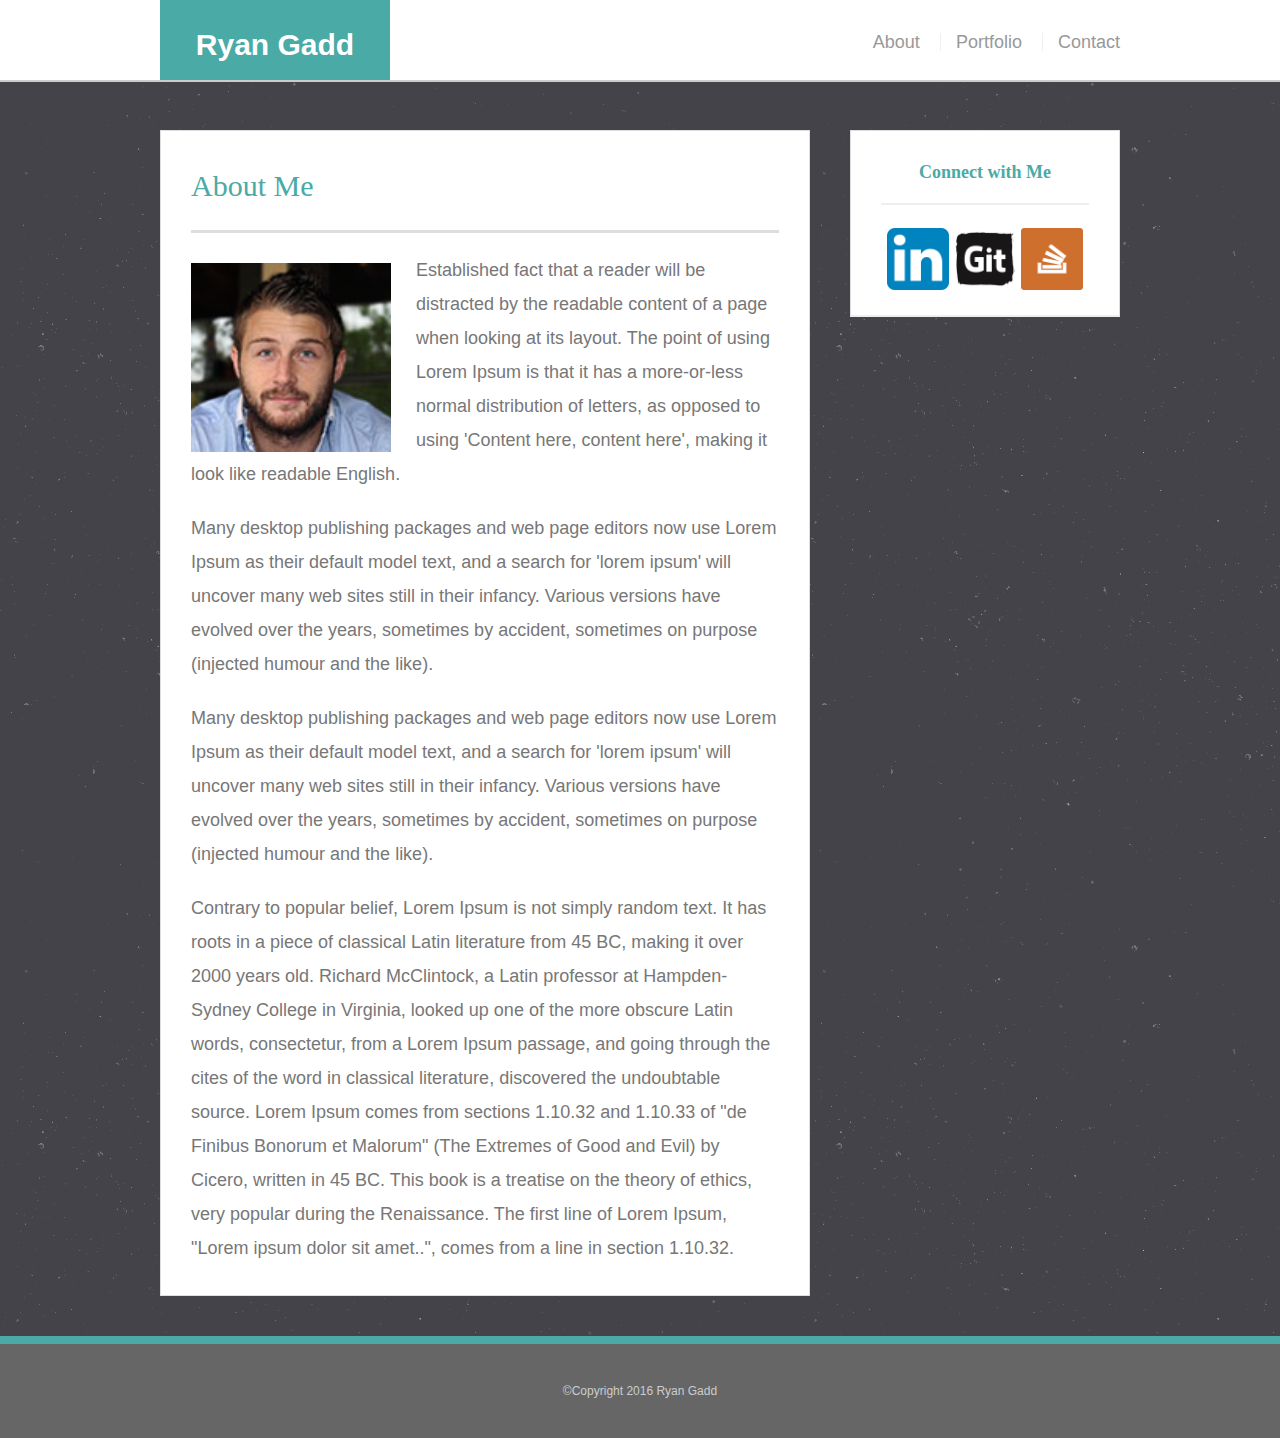
<file: index.html>
<!DOCTYPE html>
<html>
<html lang=en>
<head>
<meta charset="utf-8">
<meta name="viewport" content="width=device-width, initial-scale=1.0">
		<title>About Me</title>
		<link rel="stylesheet" type="text/css" href="assets/css/reset.css">
		<link rel="stylesheet" type="text/css" href="assets/css/style.css">
</head>
<body> 
	<header id="master-head">
		<div class="container">
			<a href="index.html" id="logo">Ryan Gadd</a>
			<nav>
				<a href="index.html">About</a>
				<a href="portfolio.html">Portfolio</a>
				<a href="contact.html">Contact</a>
			</nav>
		</div>
	</header>
<div id="main-container" class="container">
	<section class="main-section">
		<h1>About Me</h1>
			<img src="assets/images/ryan.png" class="auth-image" alt='Picture of Ryan'>	
				<p>Established fact that a reader will be distracted by the readable content of a page when looking at its layout. The point of using Lorem Ipsum is that it has a more-or-less normal distribution of letters, as opposed to using 'Content here, content here', making it look like readable English. </p>

				<p>Many desktop publishing packages and web page editors now use Lorem Ipsum as their default model text, and a search for 'lorem ipsum' will uncover many web sites still in their infancy. Various versions have evolved over the years, sometimes by accident, sometimes on purpose (injected humour and the like).</p>
			
				<p>Many desktop publishing packages and web page editors now use Lorem Ipsum as their default model text, and a search for 'lorem ipsum' will uncover many web sites still in their infancy. Various versions have evolved over the years, sometimes by accident, sometimes on purpose (injected humour and the like).</p>

				<p>Contrary to popular belief, Lorem Ipsum is not simply random text. It has roots in a piece of classical Latin literature from 45 BC, making it over 2000 years old. Richard McClintock, a Latin professor at Hampden-Sydney College in Virginia, looked up one of the more obscure Latin words, consectetur, from a Lorem Ipsum passage, and going through the cites of the word in classical literature, discovered the undoubtable source. Lorem Ipsum comes from sections 1.10.32 and 1.10.33 of "de Finibus Bonorum et Malorum" (The Extremes of Good and Evil) by Cicero, written in 45 BC. This book is a treatise on the theory of ethics, very popular during the Renaissance. The first line of Lorem Ipsum, "Lorem ipsum dolor sit amet..", comes from a line in section 1.10.32.</p>
		
	</section>

	<section class="sidebar">
		<div id="connect">
			<h2>Connect with Me</h2>
				<a href="#"><img src="assets/images/linkedin.png" class="connectIcon" alt="LinkedIn"></a> 
			    <a href="#"><img src="assets/images/github.png" class="connectIcon" alt="GitHub"></a> 
			    <a href="#"><img src="assets/images/stackoverflow.png" class="connectIcon" alt="StackOverflow"></a> 
		</div>
	</section>
</div>
	<footer>
		<div class="container">
		&copy;Copyright 2016 Ryan Gadd
		</div>
	</footer>
</body>
</file>
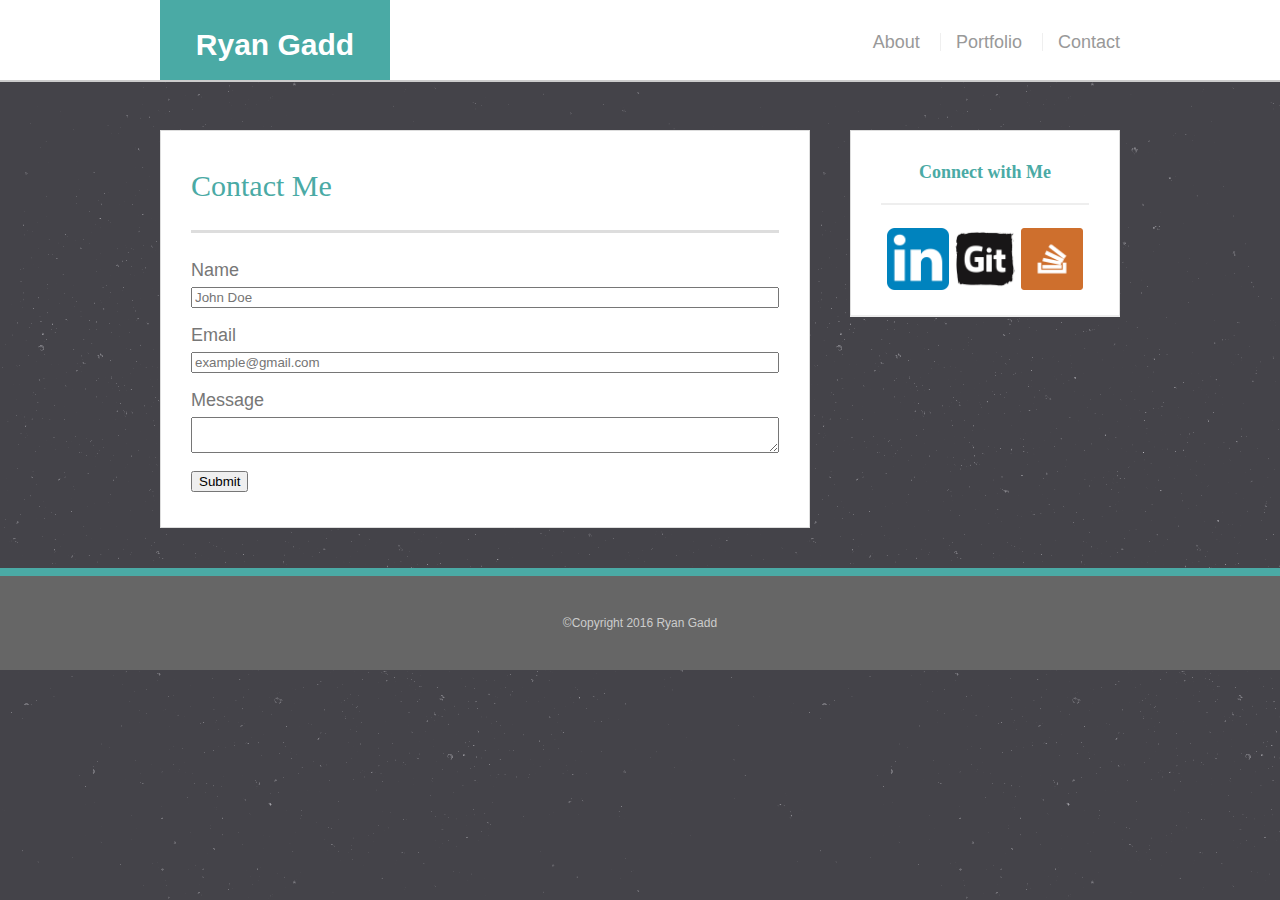
<file: contact.html>
<!DOCTYPE html>
<html>
<html lang=en>
<head>
<meta charset="utf-8">
<meta name="viewport" content="width=device-width, initial-scale=1.0">
		<title>About Me</title>
		<link rel="stylesheet" type="text/css" href="assets/css/reset.css">
		<link rel="stylesheet" type="text/css" href="assets/css/style.css">
</head>

<body> 
	<header id="master-head">
		<div class="container">
			<a href="index.html" id="logo">Ryan Gadd</a>
			<nav>
				<a href="index.html">About</a>
				<a href="portfolio.html">Portfolio</a>
				<a href="contact.html">Contact</a>
			</nav>
		</div>
	</header>
<div id="main-container" class="container">
	<section class="main-section">
		<h1>Contact Me</h1>

		<form id="contact-form">
			<ul>
				<li>
					<label for="name">Name</label>
					<input type="text" name="name" id="name" placeholder="John Doe" required="required">
				</li>
				<li>
					<label for="email">Email</label>
					<input type="text" name="email" id="email" placeholder="example@gmail.com" required="required
					">
				</li>
				<li>
					<label for="message">Message</label>
					<textarea id="message" name="message" required="required"></textarea>
				</li>
			</ul>
			<input type="submit" name="submit">
		</form>
			
		
	</section>

	<section class="sidebar">
		<div id="connect">
			<h2>Connect with Me</h2>
				<a href="#"><img class="connectIcon" src="assets/images/linkedin.png" alt="LinkedIn"></a> 
			    <a href="#"><img class="connectIcon" src="assets/images/github.png" alt="GitHub"></a> 
			    <a href="#"><img class="connectIcon" src="assets/images/stackoverflow.png" alt="StackOverflow"></a> 
		</div>
	</section>
</div>
	<footer>
		<div class="container">
		&copy;Copyright 2016 Ryan Gadd
		</div>
	</footer>
</body>
</file>
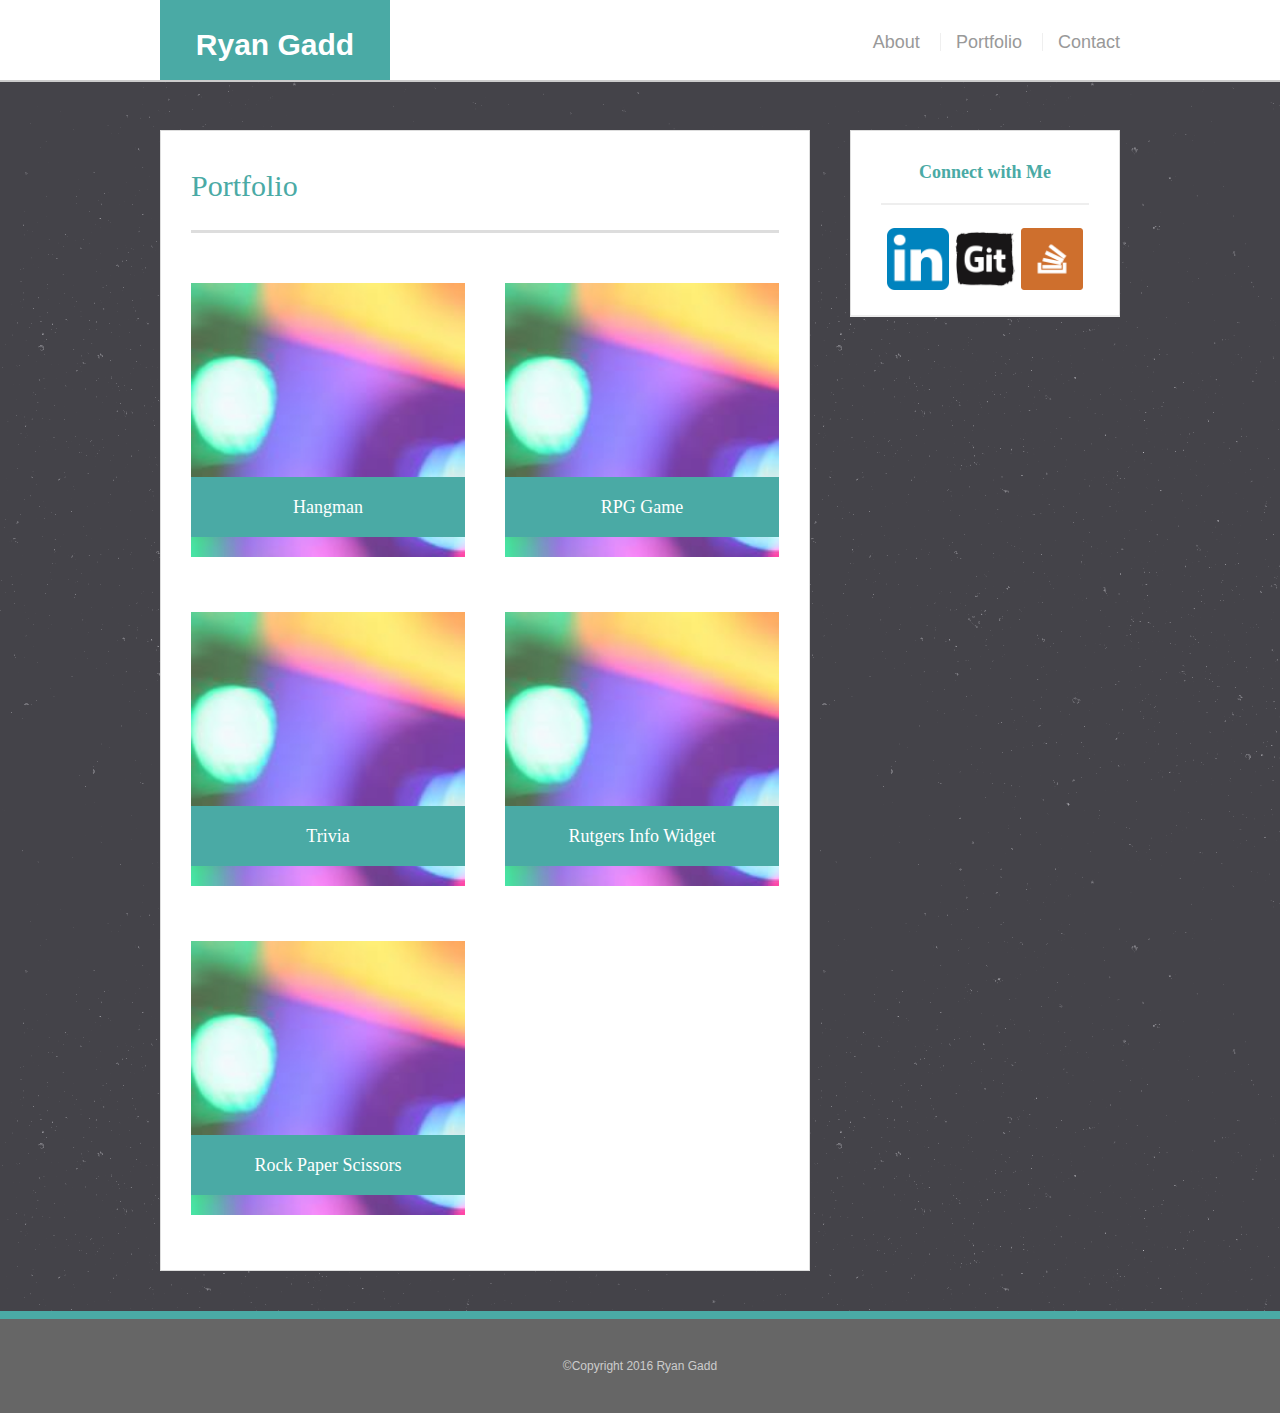
<file: portfolio.html>
<!DOCTYPE html>
<html>
<html lang=en>
<head>
<meta charset="utf-8">
<meta name="viewport" content="width=device-width, initial-scale=1.0">
		<title>About Me</title>
		<link rel="stylesheet" type="text/css" href="assets/css/reset.css">
		<link rel="stylesheet" type="text/css" href="assets/css/style.css">
</head>

<body> 
	<header id="master-head">
		<div class="container">
			<a href="index.html" id="logo">Ryan Gadd</a>
			<nav>
				<a href="index.html">About</a>
				<a href="portfolio.html">Portfolio</a>
				<a href="contact.html">Contact</a>
			</nav>
		</div>
	</header>
<div id="main-container" class="container">
	<section class="main-section">
		<h1>Portfolio</h1>
			<div class="work">
				<img src="assets/images/abstract.jpg" class="auth-image" alt="abstract art">
					<h3>Hangman</h3>
			</div>
			<div class="work">
				<img src="assets/images/abstract.jpg" class="auth-image" alt="abstract art">
					<h3>RPG Game</h3>
			</div>
			<div class="work">
				<img src="assets/images/abstract.jpg" class="auth-image" alt="abstract art">
					<h3>Trivia</h3>
			</div>
			<div class="work">
				<img src="assets/images/abstract.jpg" class="auth-image" alt="abstract art">
					<h3>Rutgers Info Widget</h3>
			</div>
			<div class="work">
				<img src="assets/images/abstract.jpg" class="auth-image" alt="abstract art">
					<h3>Rock Paper Scissors</h3>
			</div>		
	</section>

	<section class="sidebar">
		<div id="connect">
			<h2>Connect with Me</h2>
				<a href="#"><img class="connectIcon" src="assets/images/linkedin.png" alt="LinkedIn"></a> 
			    <a href="#"><img class="connectIcon" src="assets/images/github.png" alt="GitHub"></a> 
			    <a href="#"><img class="connectIcon" src="assets/images/stackoverflow.png" alt="StackOverflow"></a> 
		</div>
	</section>
</div>
	<footer>
		<div class="container">
		&copy;Copyright 2016 Ryan Gadd
		</div>
	</footer>
</body>
</file>
<file: assets/css/style.css>
/*---------- GLOBAL ----------*/
* {
    box-sizing: border-box;
}
body {
    font-size: 18px;
    line-height: 34px;
    font-family: 'Arial', 'Helvetica Neue', Helvetica, sans-serif; 
    color: #777;
    background: url('../images/background.png');
}
.container {
    width: 100%;
    max-width: 960px;
    margin: 0 auto;
    clear: both;
    
}
h1, h2, h3, p {
    margin-bottom: 20px; 
}
p:last-child {
    margin-bottom: 0;
}
h1, h2, h3 {
    font-family: 'Georgia', Times, Times New Roman, serif;
    font-weight: 700px;
    color: #4aaaa5;
}
h1 {
    font-size: 30px;
    line-height: 49px;
    border-bottom: 3px solid #ddd;
    padding-bottom: 20px;
}
/*----------HEADER----------*/

#master-head {
    background: #fff;
    margin: 0 0 30px;
    z-index: 99;
    color: #fff;
    overflow: auto;
    border-bottom: 2px solid #ccc;
    position: fixed;
    width: 100%;
}
#logo {
    width: 230px;
    height: 80px;
    background: #4aaaa5;
    float: left;
    font-family: 'Georgia', sans-serif, serif;
    line-height: 90px;
    color: #fff;
    font-weight: 700;
    font-size: 30px;
    text-decoration: none;
    text-align: center;
}
nav {
    float: right;
    margin-top: 25px;
}
nav a {
    display: inline-block;
    color: #999;
    text-decoration: none;
    margin-left: 15px;
    border-left: 1px solid #efefef;
    padding-left: 15px;
    line-height: 18px;
}
nav a:first-child {
    border-left: none;
}
/*---------- GLOBAL SECTION----------*/

#main-container {
    padding-top: 130px;
}
.main-section {
    background: #fff;
    padding: 30px;
    margin: 0 0 40px 0;
    width: 100%;
    max-width: 650px;
    float: left;
    border: 1px solid #ddd;
}
.auth-image {
    width: 200px;
    height: auto;
    margin-top: 10px;
    float: left;
    margin-right: 25px;
}
/*---------- CONNECT WITH ME (SIDEBAR) ----------*/
.sidebar {
    background: #fff;
    padding: 30px;
    width: 100%;
    max-width: 270px;
    float: right;
    border: 1px solid #ddd;
    margin-bottom: 20px;
} 
h3, .sidebar, h2 {
    border-bottom: 2px solid #eee;
    padding-bottom: 20px;
    margin-bottom: 15px;
    line-height: 22px;
    font-weight: 600;
    text-align: center;
}
.connectIcon {
    width: 62px;
    height: 62px;
    margin-top: 8px;
    margin-right: 5px;
}
.connectIcon:last-child {
    margin-right: 0;
}

/*---------- PORTFOLIO ----------*/

.work {
    width: 274px;
    overflow: auto;
    position: relative;
    float: left;
    margin: 20px 0 25px;
}
.work:nth-child(even) {
    margin-right: 40px;
}
.work img {
    width: 100%;
    border: 0 none;
    opacity: .8;
}
.work h3 {
    border-bottom: 0;
    background: #4aaaa5;
    color: #fff;
    text-align: center;
    position: absolute;
    bottom: 20px;
    padding: 15px;
    width: 100%;
    line-height: 30px;
    margin-bottom: 0;
    font-weight: 300;
}
/*-----CONTACT FORM-----*/

#contact-formu ul {
    margin-bottom: 20px;
}
#contact-form li {
    margin-bottom: 10px;
}
label, input[type=text], input[type=email], textarea {
    display: block;
    width: 100%;
}
/*----- FOOTER -----*/

footer {
    background: #666;
    color: #fff;
    padding: 30px 0;
    clear: both; 
    border-top: 8px solid #4aaaa5;
    color: #ccc;
    font-size: 12px;
    text-align: center;
    bottom: 0;
}
/*----- MEDIA QUERIES -----*/
@media screen and (max-width: 980px) {
nav {
    margin-right: 65px;
}
.sidebar {
    margin-right: 33px;
}

}
@media screen and (max-width: 768px) {
.sidebar {
    min-width: 700px;
    margin-right: 33px;
}
.main-section {
    min-width: 700px;
    margin-left: 33px;
    margin-bottom: 20px;
}
}
</file>
